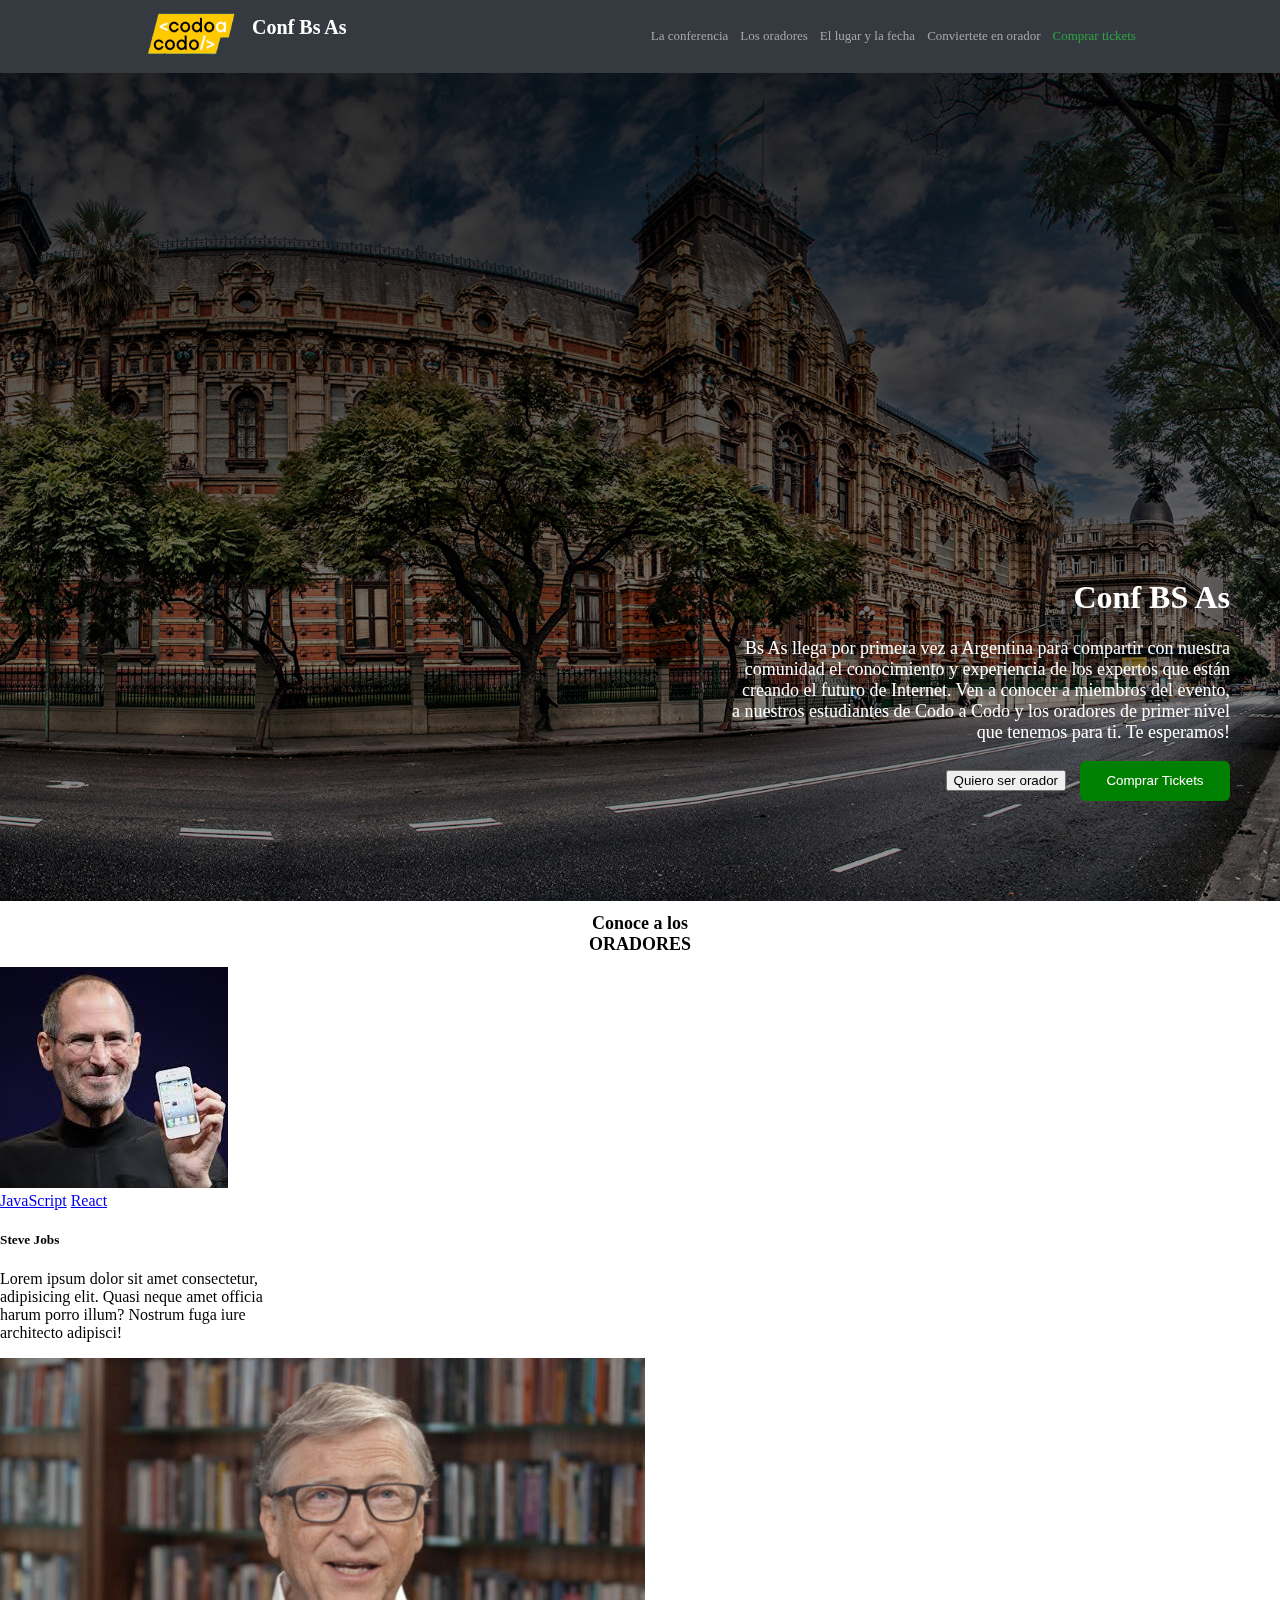
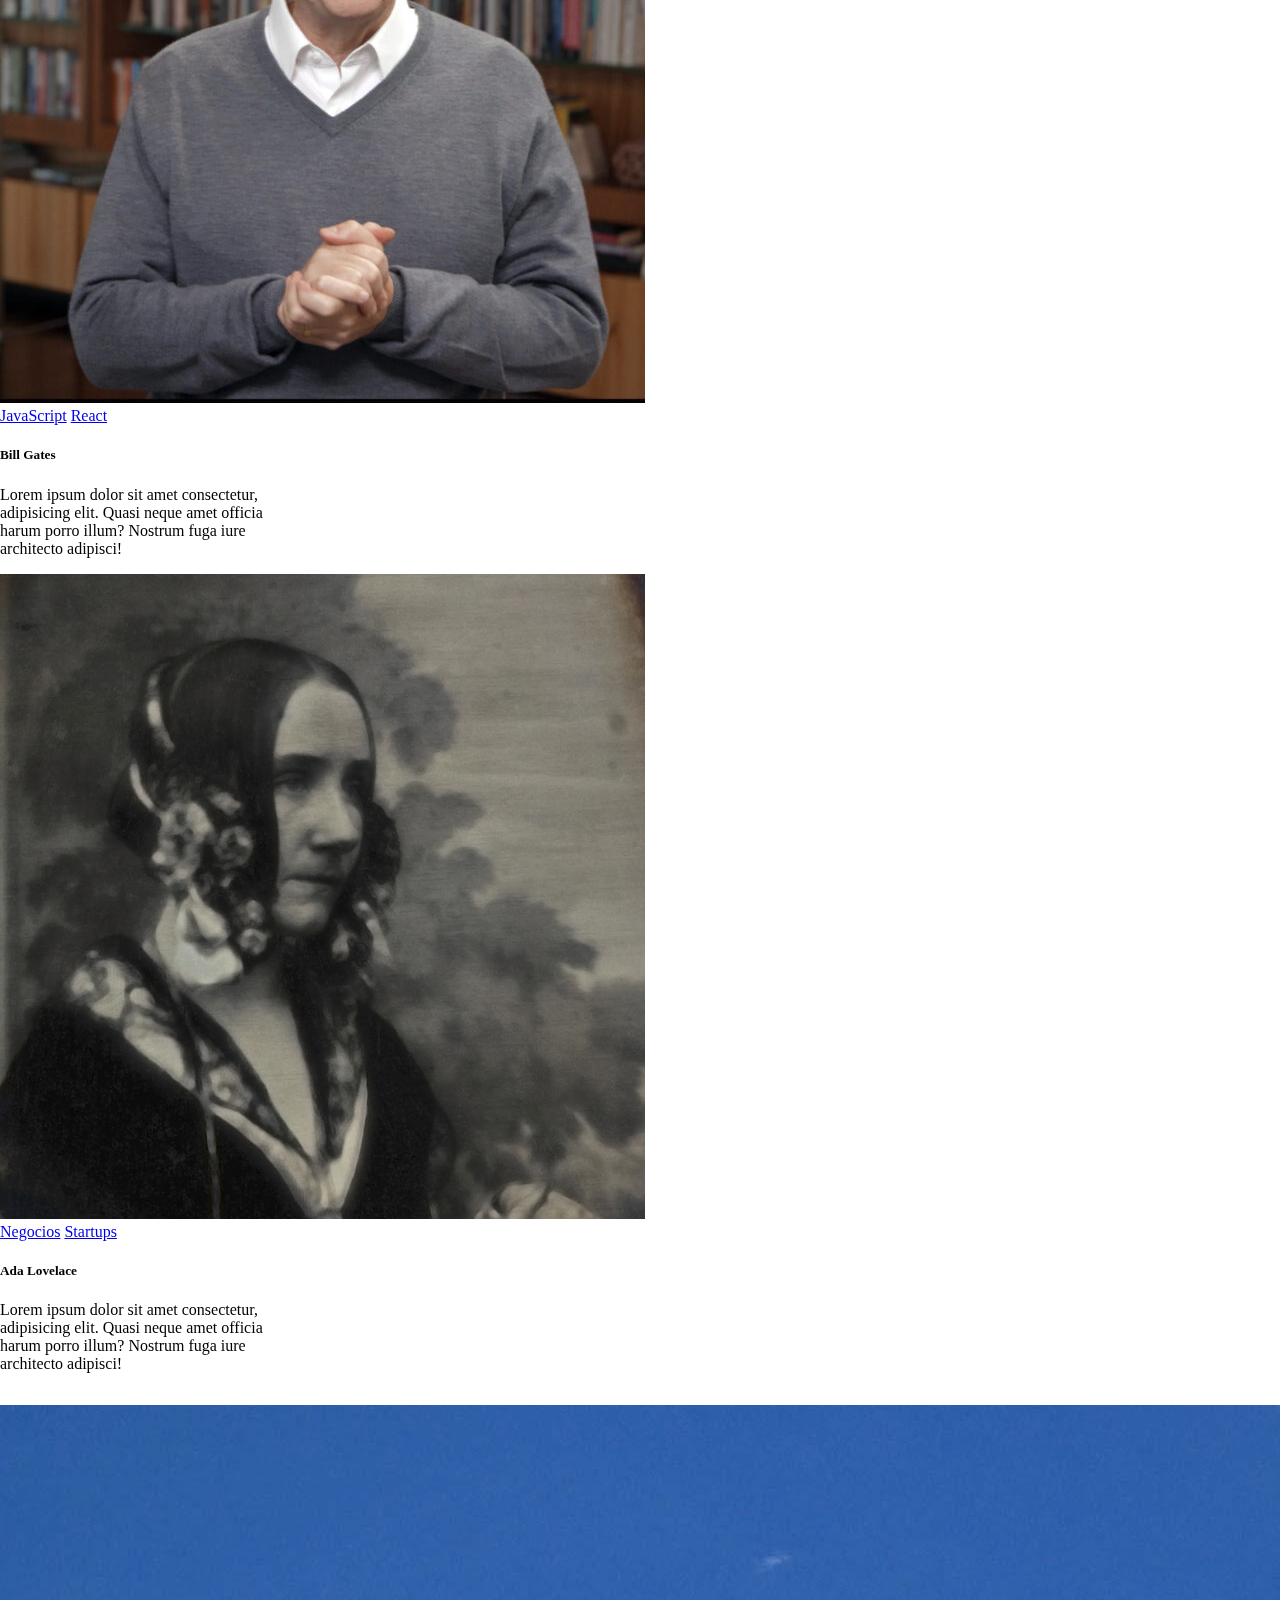
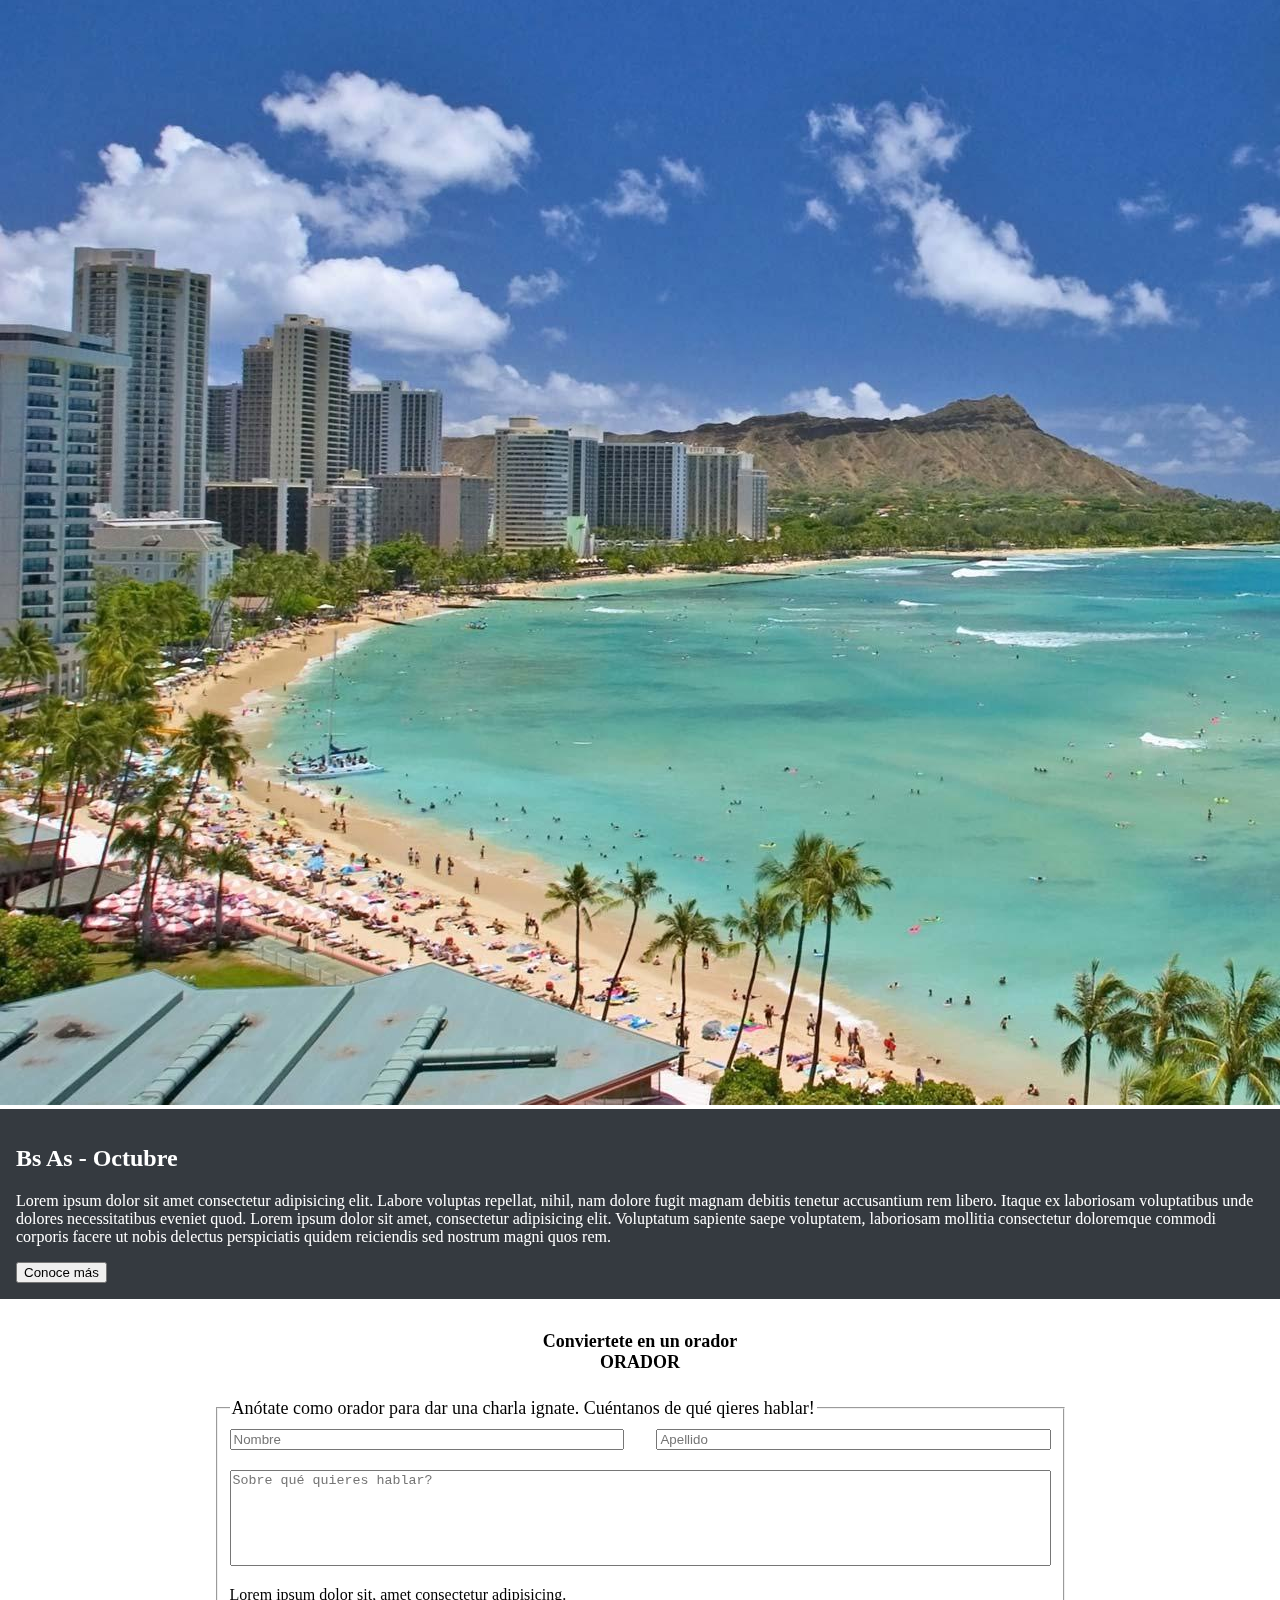
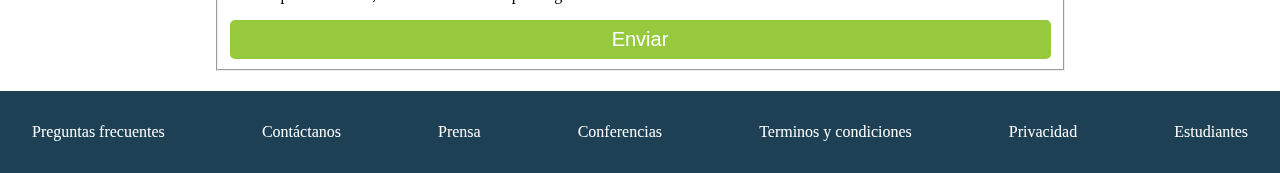
<file: index.html>
<!DOCTYPE html>
<html lang="en">

<head>
    <meta charset="UTF-8">
    <meta http-equiv="X-UA-Compatible" content="IE=edge">
    <meta name="viewport" content="width=device-width, initial-scale=1.0">
    <link href="https://cdn.jsdelivr.net/npm/bootstrap@5.3.0-alpha3/dist/css/bootstrap.min.css" rel="stylesheet"
        integrity="sha384-KK94CHFLLe+nY2dmCWGMq91rCGa5gtU4mk92HdvYe+M/SXH301p5ILy+dN9+nJOZ" crossorigin="anonymous">
    <link rel="stylesheet" href="styles.css">
    <title>TP_Integrador</title>
</head>

<body>
    <nav>
        <a href="#" class="logo">
            <div img>
                <img src="/img/codoacodo.png" alt="">
            </div>
            <div class="logo-text">
                <h1>Conf Bs As</h1>
            </div>
        </a>
        
        <ul class="nav-items ">
            <li>La conferencia</li>
            <li>Los oradores</li>
            <li>El lugar y la fecha</li>
            <li>Conviertete en orador</li>
            <li><a href="tickets.html">Comprar tickets</a></li>
        </ul>

        <button class="ham" type="button">
            <span class="br-1"></span>
            <span class="br-2"></span>
            <span class="br-3"></span>
        </button>
    </nav>
    <header>
        <div class="header-content">
            <h1>Conf BS As</h1>
            <p>Bs As llega por primera vez a Argentina para compartir con nuestra comunidad el conocimiento y
                experiencia de los expertos que están creando el futuro de Internet. Ven a conocer a miembros del
                evento, a nuestros estudiantes de Codo a Codo y los oradores de primer nivel que tenemos para ti. Te
                esperamos!</p>
            <button type="button" class="btn btn-outline-light">Quiero ser orador</button>
            <button class="btn-green" type="button"><a href="tickets.html">Comprar Tickets</a></button>
        </div>
    </header>

    <main>
        <section class="section-cards">
            <!-- ORADORES -->
            <h1 class="d-flex justify-content-center title">Conoce a los <br> ORADORES </h1>
            <div class="card-group d-flex justify-content-center ">
                <div class="row align-items-center justify-content-center">
                    <!-- ORADOR-1 -->
                    <div class="card mx-1" style="width: 18rem;">
                        <img src="img/steve.jpg" class="card-img-top" alt="Steve Jobs">
                        <div class="card-body">
                            <div class="d-flex">
                                <a href="#" class="btn btn-warning">JavaScript</a>
                                <a href="#" class="btn btn-primary btn-info">React</a>
                            </div>
                            <h5 class="card-title mb-3">Steve Jobs</h5>
                            <p class="card-text">Lorem ipsum dolor sit amet consectetur, adipisicing elit. Quasi neque
                                amet officia harum porro illum? Nostrum fuga iure architecto adipisci!</p>
                        </div>
                    </div>
                    <!-- ORADOR-2 -->
                    <div class="card mx-1" style="width: 18rem;">
                        <img src="img/bill.jpg" class="card-img-top" alt="Bill Gates">
                        <div class="card-body">
                            <a href="#" class="btn btn-primary btn-warning">JavaScript</a>
                            <a href="#" class="btn btn-primary btn-info">React</a>
                            <h5 class="card-title mb-3">Bill Gates</h5>
                            <p class="card-text">Lorem ipsum dolor sit amet consectetur, adipisicing elit. Quasi neque
                                amet officia harum porro illum? Nostrum fuga iure architecto adipisci!</p>
                        </div>
                    </div>
                    <!-- ORADOR-3 -->
                    <div class="card mx-1" style="width: 18rem;">
                        <img src="img/ada.jpeg" class="card-img-top" alt="Ada">
                        <div class="card-body">
                            <a href="#" class="btn btn-primary btn-secondary">Negocios</a>
                            <a href="#" class="btn btn-primary btn-danger">Startups</a>
                            <h5 class="card-title mb-3">Ada Lovelace</h5>
                            <p class="card-text">Lorem ipsum dolor sit amet consectetur, adipisicing elit. Quasi neque
                                amet officia harum porro illum? Nostrum fuga iure architecto adipisci!</p>
                        </div>
                    </div>
                </div>
            </div>    
        </section>

        <!-- UBICACIÓN -->

        <section class="section-ubi">
            <div class="container-fluid">
                <div class="row">
                    <div class="col-lg-6 col-12 p-0">
                        <img src="img/honolulu.jpg" alt="Imagen" class="img-fluid">
                    </div>
                    <div class="col-lg-6 col-12 color">
                        <div class="content">
                            <h2>Bs As - Octubre</h2>
                            <p>Lorem ipsum dolor sit amet consectetur adipisicing elit. Labore voluptas repellat, nihil, nam
                        dolore fugit magnam debitis tenetur accusantium rem libero. Itaque ex laboriosam voluptatibus
                        unde dolores necessitatibus eveniet quod. Lorem ipsum dolor sit amet, consectetur adipisicing
                        elit. Voluptatum sapiente saepe voluptatem, laboriosam mollitia consectetur doloremque commodi
                        corporis facere ut nobis delectus perspiciatis quidem reiciendis sed nostrum magni quos rem.</p>
                        </div>
                        <button type="button" class="btn btn-outline-light">Conoce más</button>
                    </div>
                </div>
            </div>

        </section>

        <!-- FORMULARIO -->

        <section class="section-form">
            <h1 class="title">Conviertete en un orador <br> ORADOR </h1>
            <form action="submit">
                <fieldset>
                    <legend class="text-center">Anótate como orador para dar una charla ignate. Cuéntanos de qué qieres hablar!</legend>

                    <div class="contenedor">

                        <div class="top">
                            <input class="form-control" type="text" placeholder="Nombre">
                            <input class="form-control" type="text" placeholder="Apellido">
                        </div>

                        <div class="bottom">
                            <textarea class="form-control" cols="100" rows="6" placeholder="Sobre qué quieres hablar?"></textarea>
                        </div>

                        <p>Lorem ipsum dolor sit, amet consectetur adipisicing.</p>

                        <button type="submit" class="btn-form">Enviar</button>

                    </div>

                </fieldset>

            </form>


                
                </fieldset>
            
            </form>
        
        
        </section>


        </div>
    </main>

    <footer>
        <ul class="footer-ul" >
            <li>Preguntas frecuentes</li>
            <li>Contáctanos</li>
            <li>Prensa</li>
            <li>Conferencias</li>
            <li>Terminos y condiciones</li>
            <li>Privacidad</li>
            <li>Estudiantes</li>
        </ul>
    </footer>





    <script src="https://cdn.jsdelivr.net/npm/bootstrap@5.3.0-alpha3/dist/js/bootstrap.bundle.min.js"
        integrity="sha384-ENjdO4Dr2bkBIFxQpeoTz1HIcje39Wm4jDKdf19U8gI4ddQ3GYNS7NTKfAdVQSZe"
        crossorigin="anonymous"></script>
    
    <script src="main.js"></script>    
</body>

</html>
</file>
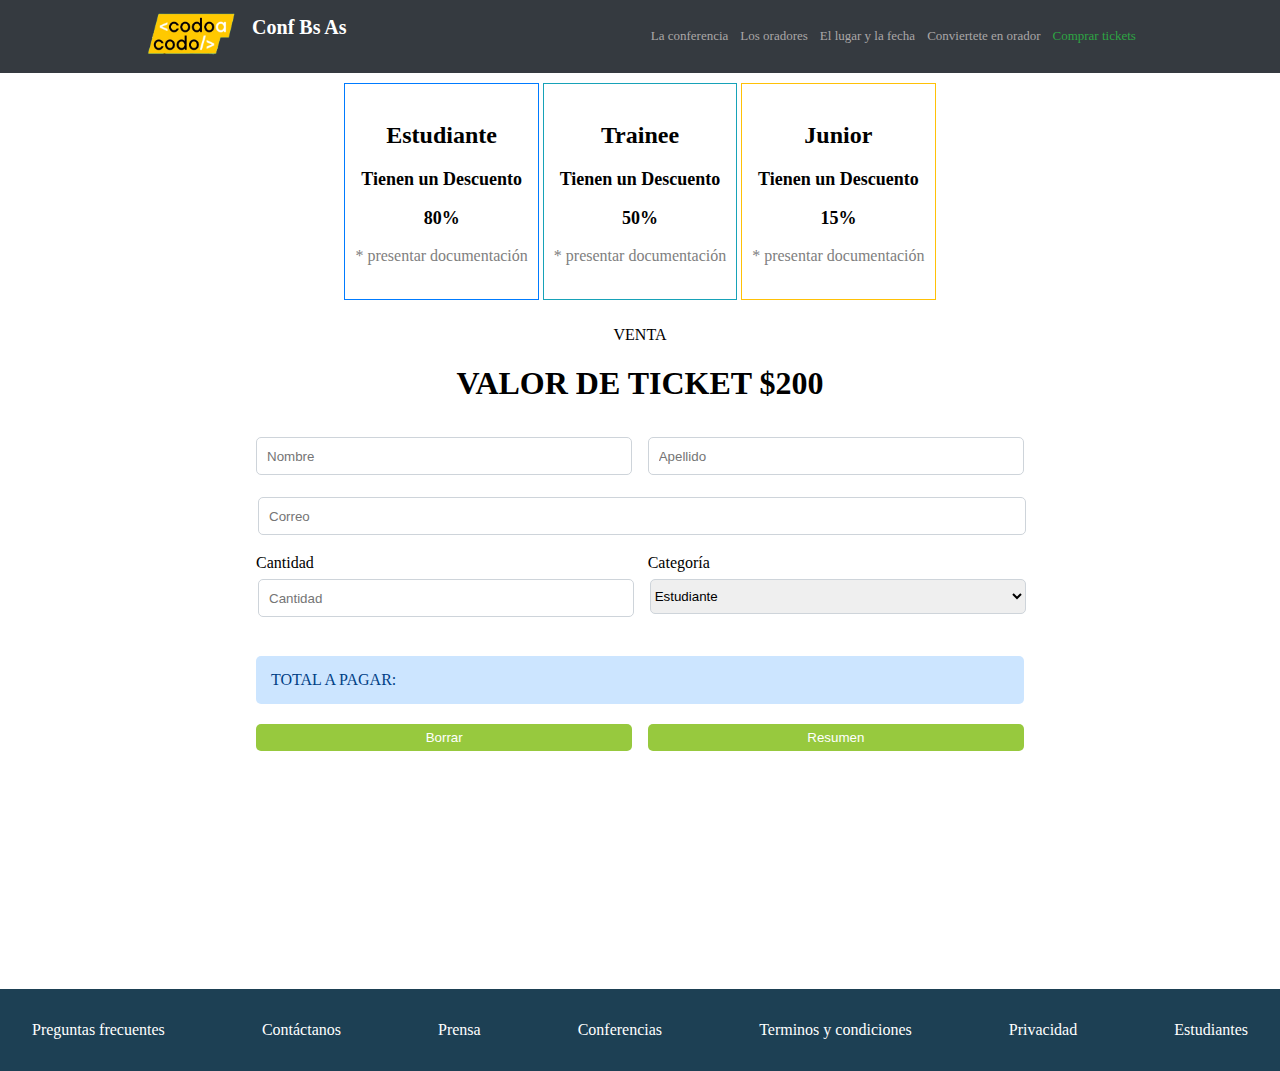
<file: tickets.html>
<!DOCTYPE html>
<html lang="en">
<head>
    <meta charset="UTF-8">
    <meta http-equiv="X-UA-Compatible" content="IE=edge">
    <meta name="viewport" content="width=device-width, initial-scale=1.0">
    <link href="https://cdn.jsdelivr.net/npm/bootstrap@5.3.0-alpha3/dist/css/bootstrap.min.css" rel="stylesheet"
    integrity="sha384-KK94CHFLLe+nY2dmCWGMq91rCGa5gtU4mk92HdvYe+M/SXH301p5ILy+dN9+nJOZ" crossorigin="anonymous">
    <link rel="stylesheet" href="../styles.css">
    <title>TP_Integrador</title>
</head>
<body>
    <nav>
        <a href="#" class="logo">
            <div img>
                <img src="/img/codoacodo.png" alt="">
            </div>
            <div class="logo-text">
                <h1>Conf Bs As</h1>
            </div>
        </a>
    
        <ul class="nav-items ">
            <li>La conferencia</li>
            <li>Los oradores</li>
            <li>El lugar y la fecha</li>
            <li>Conviertete en orador</li>
            <li>Comprar tickets</li>
        </ul>
    
        <button class="ham" type="button">
            <span class="br-1"></span>
            <span class="br-2"></span>
            <span class="br-3"></span>
        </button>
    </nav>

    <main class="main-tickets">
        <div class="cards-tickets">
            <div class="card-t">
                <h2>Estudiante</h2>
                <h3>Tienen un Descuento</h3>
                <p class="porcent-card">80%</p>
                <p class="doc-card">* presentar documentación</p>
            </div>
            <div class="card-t">
                <h2>Trainee</h2>
                <h3>Tienen un Descuento</h3>
                <p class="porcent-card">50%</p>
                <p class="doc-card">* presentar documentación</p>
            </div>
            <div class="card-t">
                <h2>Junior</h2>
                <h3>Tienen un Descuento</h3>
                <p class="porcent-card">15%</p>
                <p class="doc-card">* presentar documentación</p>
            </div>
        </div>
        <div class="container-form">
            <p>Venta</p>
            <h1>Valor de Ticket $200</h1>

            <form class="form2" id="formularioTicket">
                <div class="part-1">
                    <input type="text" id="nombre" placeholder="Nombre" required>
                    <input type="text" id="apellido" placeholder="Apellido" required>
                </div>
                <div class="part-2">
                    <input type="email" id="email" placeholder="Correo" required>
                </div>

                <div class="part-3">
                    <div class="sub1-3">
                        <label>Cantidad</label>
                        <input type="text" id="cant" placeholder="Cantidad" required>
                    </div>
                    
                    <div class="sub2-3">
                        <label>Categoría</label>
                        <select id="categoria">
                            <option value="opcion1">Estudiante</option>
                            <option value="opcion2">Trainee</option>
                            <option value="opcion3">Junior</option>
                        </select>
                    </div>
                </div>

                <div class="form-bottom">
                    <p id="total">Total a Pagar:</p>
                </div>

                <div class="button-form">
                    <button type="reset" >Borrar</button>
                    <button type="submit" onclick="mostrarResumen()">Resumen</button>
                </div>
            </form>
            
            <div id="contenedorResumen" class='text-center' style="display: none;">
                <h5>Resumen del Formulario</h5>
                <div id="resumen"></div>
            </div>
        </div>
    </main>

    






    <footer>
        <ul class="footer-ul">
            <li>Preguntas frecuentes</li>
            <li>Contáctanos</li>
            <li>Prensa</li>
            <li>Conferencias</li>
            <li>Terminos y condiciones</li>
            <li>Privacidad</li>
            <li>Estudiantes</li>
        </ul>
    </footer>


    <script src="main.js"></script>
    
</body>
</html>
</file>
<file: styles.css>
* {
    box-sizing: border-box;
}


body {
    margin: 0;
    padding: 0;
}
nav{
    display: flex;
    justify-content: space-around;
    background-color: rgb(53, 58, 64);
    width: 100%;
    height: 10%;
}
nav > a > div > img{
    width: 120px;
}
.nav-items{
    margin: 0;
    display: flex;
    list-style: none;
    font-size: 13px;
    align-items: center;
}
.nav-items li:last-child {
    color: rgb(45, 165, 67);
}
.nav-items li a{
    text-decoration: none;
    color: rgb(45, 165, 67);
}
.nav-items li{
    margin-right: 12px;
    cursor: pointer;
    color: rgb(170, 167, 167);
    transition: 0.5s;
}
.nav-items li:not(:last-child):hover{
    color: #ffff;
}
.logo{
    display: flex;
    text-decoration: none;
    align-content: center;
    text-align: center;
}

.logo-text h1{
    font-size: 20px;
    color: #ffff;
    margin-top: 16px;
}

.ham{
    display: none;
    cursor: pointer;
    border: none;
    margin: 0;
    padding: 0;
    background-color: transparent;
}
.ham span{
    display: block;
    background-color: #ffff;
    height: 3px;
    width: 28px;
    margin: 5px auto;
    border-radius: 2px;
}

.nav-items.activado{
    display: flex;
}



/* HEADER */
header{
    display: flex;
    justify-content: end;
    align-items: end;
    background-image: url(img/ba1.jpg);
    background-size: cover;
    background-repeat: no-repeat;
    background-position: center;
    position: relative;
    height: 92vh;
}
header::after {
    content: "";
    position: absolute;
    top: 0;
    left: 0;
    width: 100%;
    height: 100%;
    background: linear-gradient(rgba(0, 0, 0, 1), rgba(0, 0, 0, 0.5));
    opacity: 0.8; /* Ajusta la opacidad del filtro */
    mix-blend-mode: multiply; /* Aplica el modo de mezcla para evitar afectar el texto */

}
.header-content{
    position: absolute;
    z-index: 1;
    max-width: 500px;
    /* float: right; */
    clear: both;
    color: #ffff;
    text-align: right;
    margin-right: 50px;
    margin-bottom: 100px;
}
.header-content p {
    font-size: 18px;
}


.btn-green{
    background-color: green;
    color: #ffff;
    border: none;
    border-radius: 6px;
    height: 40px;
    width: 150px;
    padding: 6px 12px;
    margin-left: 10px;
}

.btn-green > a{
    text-decoration: none;
    color: #ffff;

}

.title{
    font-size: 18px;
    display: flex;
    justify-content: center;
    align-items: center;
    text-align: center;
}



 /* UBICACION  */


.section-ubi{
    margin-top: 2rem;
    width: 100%;
}

.content-ubi{
    display: flex;
    height: 400px;
}

.color{
    background-color: rgb(53, 58, 64);
    color: #ffff;
    padding: 1rem;
    margin: 0;
    /* width: 50%; */
}

.img-ubi{
    max-width: 100%;
    width: 50%;
    height: auto;
}

/* FORMULARIO */

form{
    display: flex;
    justify-content: center;
    align-items: center;
    margin: 25px 0 20px 0;
}

legend{
    display: flex;
    justify-content: center;
    font-size: 18px;
    font-weight: none;
}

.section-form{
    margin-top: 2rem;
}

textarea{
    resize: none;
}

.contenedor{
    display: flex;
    flex-direction: column;
}

.top{
    display: flex;
    justify-content: space-between;
    margin: 5px 0 20px 0;
}
.top > input{
    width: 48%;
}

.btn-form{
    background-color: rgb(150, 201, 62);
    border: none;
    border-radius: 5px;
    height: 2.4rem;
    color: #ffff;
    font-size: 20px;
    text-align: center;
}


/* FOOTER */

.footer-ul{
    display: flex;
    flex-wrap: wrap;
    justify-content: space-between;
    background-color: rgb(29, 64, 84);
    color: #ffff;
    margin-bottom: 0;
    padding: 32px;
}
.footer-ul li{
    list-style: none;
    cursor: pointer;
}



/* MEDIAQUERIES */

@media only screen and (max-width: 767px) {
    body{
        overflow-y: scroll;
        overflow-x: hidden;
    }

    .ham {
        display: block;
        position: absolute;
        top: 15px;
        right: 25px;
    }

    nav {
        flex-direction: column;
    }

    .nav-items {
        flex-direction: column;
        justify-content: space-evenly;
        height: 50vh;
        display: none;
    }
}

.footer-ul{
    display: flex;
    flex-wrap: wrap;
    justify-content: space-between;
    background-color: rgb(29, 64, 84);
    color: #ffff;
    margin-bottom: 0;
    padding: 32px;
}
.footer-ul li{
    list-style: none;
    cursor: pointer;
}



/* MEDIAQUERIES */

@media only screen and (max-width: 767px) {
    .ham {
        display: block;
        position: absolute;
        top: 15px;
        right: 25px;
    }

    nav {
        flex-direction: column;
    }

    .nav-items {
        flex-direction: column;
        justify-content: space-evenly;
        height: 50vh;
        display: none;
    }
}




/* PAGINA DE TICKETS   */

.cards-tickets{
    display: flex;
    justify-content: center;
    flex-wrap: wrap;
}
.card-t{
    text-align: center;
    border: 1px solid #000;
    margin: 10px 2px;
    padding: 18px 10px;
}
.card-t:nth-child(1){
    border: 1px solid rgb(0, 123, 255);
}
.card-t:nth-child(2){
    border: 1px solid rgb(23, 162, 184);
}
.card-t:nth-child(3) {
    border: 1px solid rgba(255, 193, 7)
}
.card-t h2{
    font-size: 24px;
}
.card-t h3{
    font-size: 18px;
    
}
.porcent-card{
    font-weight: bold;
    font-size: 18px;
}
.doc-card{
    color: gray;
}
/* FORMULARIO */
.container-form p,
.container-form h1{
    text-transform: uppercase;
}

.container-form{
    text-align: center;
}

.form2{
    display: flex;
    flex-direction: column;
}

.part-1{
    width: 60%;
    display: flex;
    justify-content: space-between;
    margin-bottom: 5px;
}
.part-1 input{
    padding: 18px 10px;
    height: 30px;
    width: 49%;
    margin: 10px 0;
    border-radius: 5px;
    border: 1px solid rgb(206, 212, 218);
}

.part-2{
    width: 60%;
}
.part-2 input{
    width: 100%;
    padding: 18px 10px;
    height: 30px;
    margin: 7px 2px;
    border-radius: 5px;
    border: 1px solid rgb(206, 212, 218);
}

.part-3{
    width: 60%;
    display: flex;
    justify-content: space-between;
    margin: 12px 0;
}
.sub1-3{
    display: flex;
    align-items: start;
    flex-direction: column;
    width: 49%;
    /* margin-right: 5px; */
}
.sub1-3 input{
    width: 100%;
    padding: 18px 10px;
    height: 30px;
    margin: 7px 2px;
    border-radius: 5px;
    border: 1px solid rgb(206, 212, 218);
}
.sub2-3{
    display: flex;
    align-items: start;
    flex-direction: column;
    width: 49%;
    /* margin-left: 5px; */
}
.sub2-3 select{
    width: 100%;
    padding: 3     px 10px;
    height: 35px;
    margin: 7px 2px;
    border-radius: 5px;
    border: 1px solid rgb(206, 212, 218);
}

.form-bottom{
    text-align: start;
    width: 60%;
    background-color: rgb(204, 229, 255);
    color: rgba(0, 64, 133);
    padding: 15px;
    border-radius: 5px;
    margin: 20px;
}
.form-bottom p{
    margin: 0;
}

.button-form{
    display: flex;
    flex-wrap: wrap;
    justify-content: space-between;
    width: 60%;
}
.button-form button{
    width: 49%;
    background-color: rgb(151, 201, 62);
    border: none;
    border-radius: 5px;
    padding: 6px 0;
    color: #ffff;
}

.main-tickets{
    height: 100vh;
}
</file>
